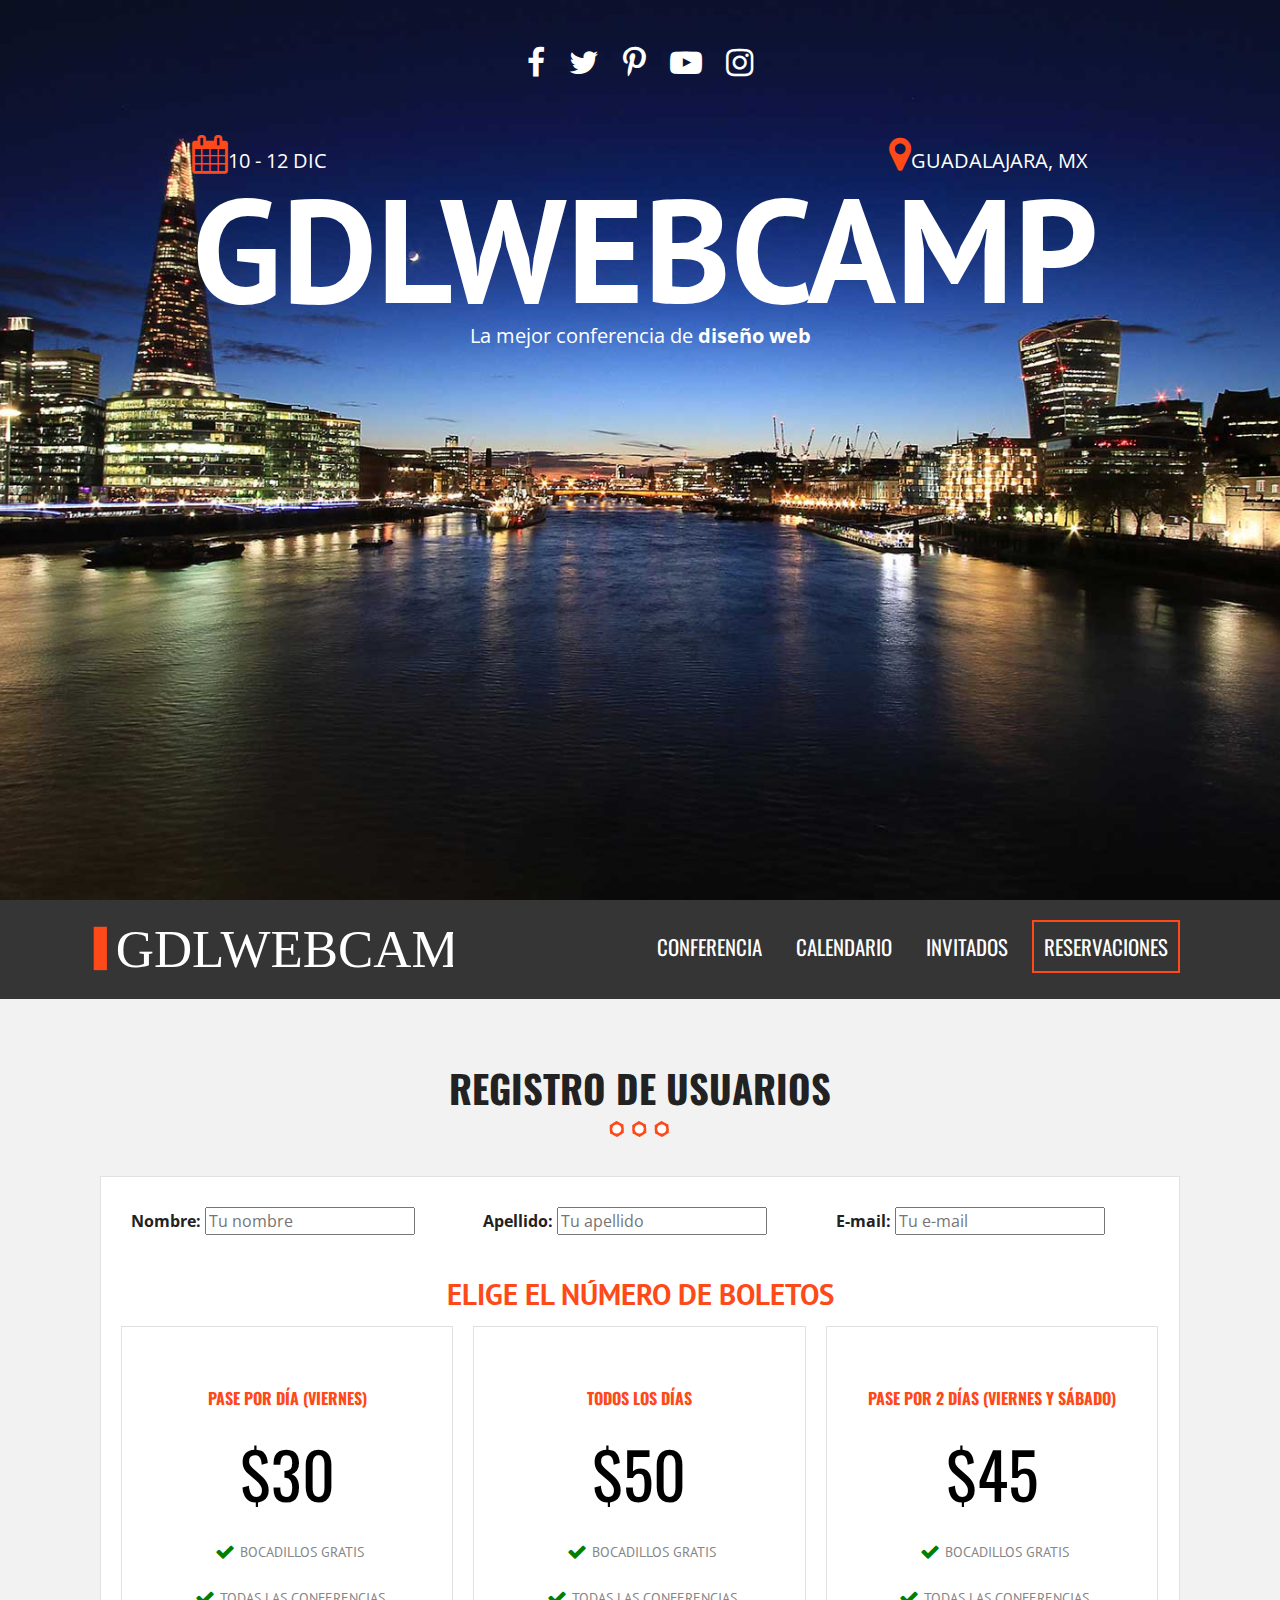
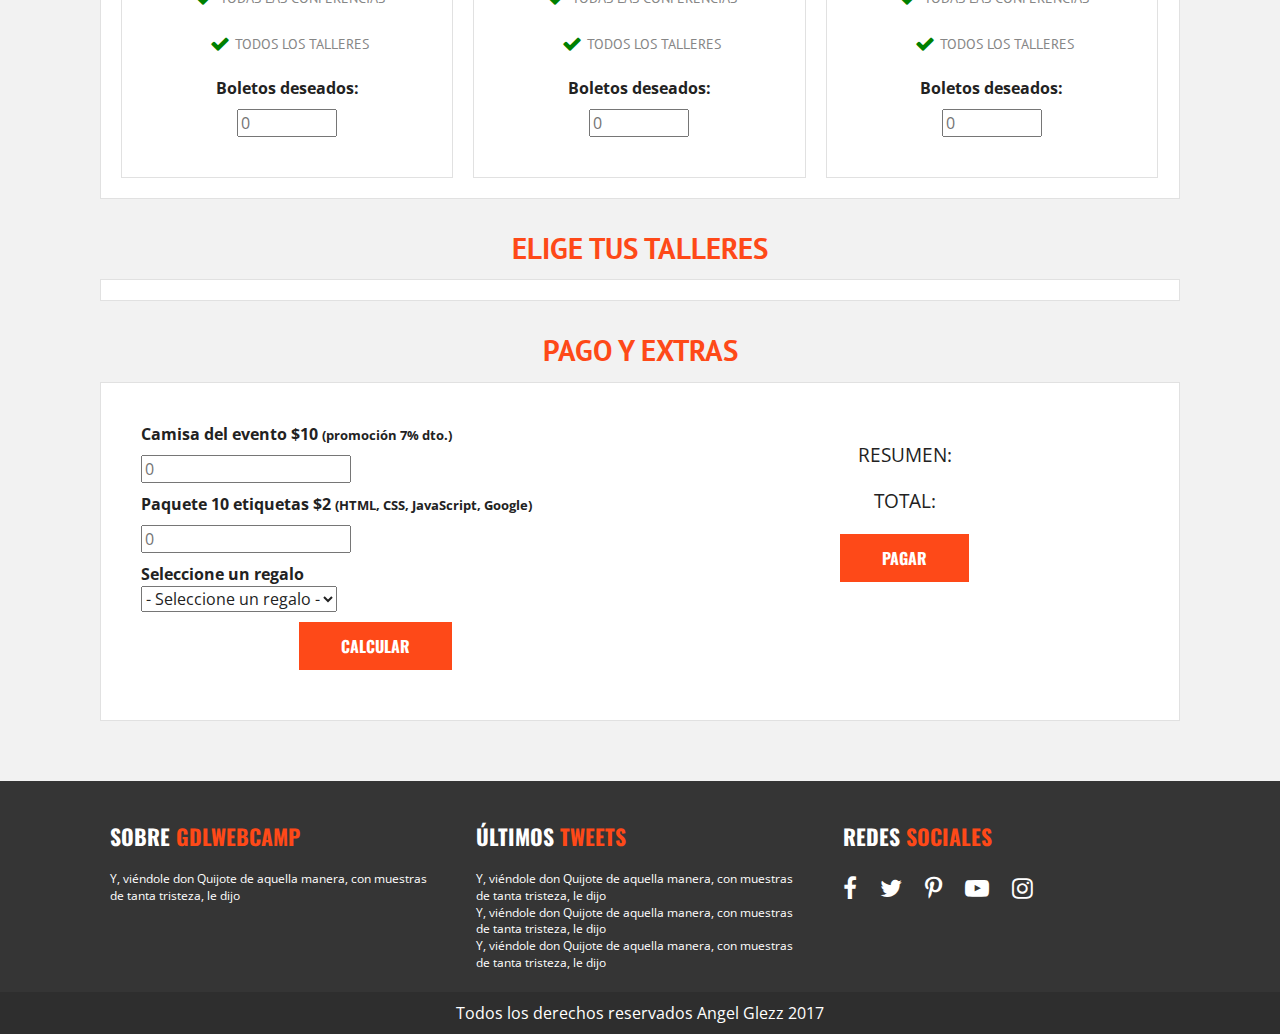
<file: registro.html>
<!doctype html>
<html class="no-js" lang="">
    <head>
        <meta charset="utf-8">
        <meta http-equiv="x-ua-compatible" content="ie=edge">
        <title></title>
        <meta name="description" content="">
        <meta name="viewport" content="width=device-width, initial-scale=1">

        <link rel="apple-touch-icon" href="apple-touch-icon.png">
        <!-- Place favicon.ico in the root directory -->

        <link rel="stylesheet" href="css/normalize.css">
        <link rel="stylesheet" href="css/main.css">
        <script src="js/vendor/modernizr-2.8.3.min.js"></script>
        <link rel="stylesheet" href="css/font-awesome.min.css">
        <link href="https://fonts.googleapis.com/css?family=Open+Sans|Oswald|PT+Sans" rel="stylesheet">
        <script src="https://ajax.googleapis.com/ajax/libs/jquery/2.1.0/jquery.min.js"></script> 
    </head>
    <body>
        <!--[if lt IE 8]>
            <p class="browserupgrade">You are using an <strong>outdated</strong> browser. Please <a href="http://browsehappy.com/">upgrade your browser</a> to improve your experience.</p>
        <![endif]-->

        <!-- Add your site or application content here -->
        <header class="site-header">
            <div class="hero">
                <div class="contenido-header">
                    <nav class="redes-sociales">
                        <a href="#"><i class="fa fa-facebook" aria-hidden="true"></i></a>
                        <a href="#"><i class="fa fa-twitter" aria-hidden="true"></i></a>
                        <a href="#"><i class="fa fa-pinterest-p" aria-hidden="true"></i></a>
                        <a href="#"><i class="fa fa-youtube-play" aria-hidden="true"></i></a>
                        <a href="#"><i class="fa fa-instagram" aria-hidden="true"></i></a>
                    </nav>
                    <div class="informacion-evento">
                        <p class="fecha"><i class="fa fa-calendar" aria-hidden="true"></i>10 - 12 Dic</p>
                        <p class="ciudad"><i class="fa fa-map-marker" aria-hidden="true"></i>Guadalajara, MX</p>
                        <h1 class="nombre-sitio">gdlwebcamp</h1>
                        <p class="slogan">La mejor conferencia de <span>diseño web</span></p>
                    </div>
                </div>
            </div>
        </header>
        <div class="barra">
            <div class="contenedor clearfix">
                <div class="logo">
                    <img src="img/logo.svg" alt="logo gdlwebcamp">
                </div>
                <div class="menu-movil">
                    <span></span>
                    <span></span>
                    <span></span>
                </div>
                <nav class="navegacion-principal clearfix">
                    <a href="#">Conferencia</a>
                    <a href="#">Calendario</a>
                    <a href="#">Invitados</a>
                    <a href="#">Reservaciones</a>
                </nav>
            </div>
        </div>
        <section class="seccion contenedor">
            <h2>Registro de usuarios</h2>
            <form id="registro" class="registro" action="index.html" method="post">
                <div id="datos_usuarios" class="registro caja clearfix">
                    <div class="campo">
                        <label for="nombre">Nombre:</label>
                        <input type="text" name="nombre" id="nombre" placeholder="Tu nombre">
                    </div>
                    <div class="campo">
                        <label for="apellido">Apellido:</label>
                        <input type="text" name="apellido" id="apellido" placeholder="Tu apellido">
                    </div>
                    <div class="campo">
                        <label for="email">E-mail:</label>
                        <input type="email" name="email" id="email" placeholder="Tu e-mail">
                    </div>
                    <div id="error"></div>
                    <div id="paquetes" class="paquetes">
                        <h3>Elige el número de boletos</h3>
                        <ul class="lista-precios clearfix">
                            <li>
                                <div class="tabla-precio">
                                    <h3>Pase por día (Viernes)</h3>
                                    <p class="numero">$30</p>
                                    <ul>
                                        <li>Bocadillos gratis</li>
                                        <li>Todas las conferencias</li>
                                        <li>Todos los talleres</li>
                                        <div class="orden">
                                            <label for="pase_dia">Boletos deseados:</label>
                                            <input type="number" min="0" id="pase_dia" size="3" placeholder="0">
                                        </div>
                                    </ul>
                                </div>
                            </li>
                            <li>
                                <div class="tabla-precio">
                                    <h3>Todos los días</h3>
                                    <p class="numero">$50</p>
                                    <ul>
                                        <li>Bocadillos gratis</li>
                                        <li>Todas las conferencias</li>
                                        <li>Todos los talleres</li>
                                        <div class="orden">
                                            <label for="pase_dia">Boletos deseados:</label>
                                            <input type="number" min="0" id="pase_completo" size="3" placeholder="0">
                                        </div>
                                    </ul>
                                </div>
                            </li>
                            <li>
                                <div class="tabla-precio">
                                    <h3>Pase por 2 días (Viernes y Sábado)</h3>
                                    <p class="numero">$45</p>
                                    <ul>
                                        <li>Bocadillos gratis</li>
                                        <li>Todas las conferencias</li>
                                        <li>Todos los talleres</li>
                                        <div class="orden">
                                            <label for="pase_dia">Boletos deseados:</label>
                                            <input type="number" min="0" id="pase_dosdias" size="3" placeholder="0">
                                        </div>
                                    </ul>
                                </div>
                            </li>
                        </ul>
                    </div>
                </div>
                <div id="eventos" class="eventos clearfix">
                    <h3>Elige tus talleres</h3>
                    <div class="caja">
                        <div id="viernes" class="contenido-dia clearfix">
                            <h4>Viernes</h4>
                            <div>
                                <p>Talleres:</p>
                                <label><input type="checkbox" name="registro[]" id="taller_01" value="taller_01"><time>10:00</time> Responsive Web Design</label>
                                <label><input type="checkbox" name="registro[]" id="taller_02" value="taller_02"><time>12:00</time> Flexbox</label>
                                <label><input type="checkbox" name="registro[]" id="taller_03" value="taller_03"><time>14:00</time> HTML5 y CSS3</label>
                                <label><input type="checkbox" name="registro[]" id="taller_04" value="taller_04"><time>17:00</time> Drupal</label>
                                <label><input type="checkbox" name="registro[]" id="taller_05" value="taller_05"><time>19:00</time> WordPress</label>
                            </div>
                            <div>
                                <p>Conferencias:</p>
                                <label><input type="checkbox" name="registro[]" id="conf_01" value="conf_01"><time>10:00</time> Como ser Freelancer</label>
                                <label><input type="checkbox" name="registro[]" id="conf_02" value="conf_02"><time>17:00</time> Tecnologías del Futuro</label>
                                <label><input type="checkbox" name="registro[]" id="conf_03" value="conf_03"><time>19:00</time> Seguridad en la Web</label>
                            </div>
                            <div>
                                <p>Seminarios:</p>
                                <label><input type="checkbox" name="registro[]" id="sem_01" value="sem_01"><time>10:00</time> Diseño UI y UX para móviles</label>
                            </div>
                        </div> <!--#viernes-->
                        <div id="sabado" class="contenido-dia clearfix">
                            <h4>Sábado</h4>
                            <div>
                                <p>Talleres:</p>
                                <label><input type="checkbox" name="registro[]" id="taller_06" value="taller_06"><time>10:00</time> AngularJS</label>
                                <label><input type="checkbox" name="registro[]" id="taller_07" value="taller_07"><time>12:00</time> PHP y MySQL</label>
                                <label><input type="checkbox" name="registro[]" id="taller_08" value="taller_08"><time>14:00</time> JavaScript Avanzado</label>
                                <label><input type="checkbox" name="registro[]" id="taller_09" value="taller_09"><time>17:00</time> SEO en Google</label>
                                <label><input type="checkbox" name="registro[]" id="taller_10" value="taller_10"><time>19:00</time> De Photoshop a HTML5 y CSS3</label>
                                <label><input type="checkbox" name="registro[]" id="taller_11" value="taller_11"><time>21:00</time> PHP Medio y Avanzado</label>
                            </div>
                            <div>
                                <p>Conferencias:</p>
                                <label><input type="checkbox" name="registro[]" id="conf_04" value="conf_04"><time>10:00</time> Como crear una tienda online que venda millones en pocos días</label>
                                <label><input type="checkbox" name="registro[]" id="conf_05" value="conf_05"><time>17:00</time> Los mejores lugares para encontrar trabajo</label>
                                <label><input type="checkbox" name="registro[]" id="conf_06" value="conf_06"><time>19:00</time> Pasos para crear un negocio rentable</label>
                            </div>
                            <div>
                                <p>Seminarios:</p>
                                <label><input type="checkbox" name="registro[]" id="sem_02" value="sem_02"><time>10:00</time> Aprende a Programar en una mañana</label>
                                <label><input type="checkbox" name="registro[]" id="sem_03" value="sem_03"><time>17:00</time> Diseño UI y UX para móviles</label>
                            </div>
                        </div> <!--#sabado-->
                        <div id="domingo" class="contenido-dia clearfix">
                            <h4>Domingo</h4>
                            <div>
                                <p>Talleres:</p>
                                <label><input type="checkbox" name="registro[]" id="taller_12" value="taller_12"><time>10:00</time> Laravel</label>
                                <label><input type="checkbox" name="registro[]" id="taller_13" value="taller_13"><time>12:00</time> Crea tu propia API</label>
                                <label><input type="checkbox" name="registro[]" id="taller_14" value="taller_14"><time>14:00</time> JavaScript y jQuery</label>
                                <label><input type="checkbox" name="registro[]" id="taller_15" value="taller_15"><time>17:00</time> Creando Plantillas para WordPress</label>
                                <label><input type="checkbox" name="registro[]" id="taller_16" value="taller_16"><time>19:00</time> Tiendas Virtuales en Magento</label>
                            </div>
                            <div>
                                <p>Conferencias:</p>
                                <label><input type="checkbox" name="registro[]" id="conf_07" value="conf_07"><time>10:00</time> Como hacer Marketing en línea</label>
                                <label><input type="checkbox" name="registro[]" id="conf_08" value="conf_08"><time>17:00</time> ¿Con que lenguaje debo empezar?</label>
                                <label><input type="checkbox" name="registro[]" id="conf_09" value="conf_09"><time>19:00</time> Frameworks y librerias Open Source</label>
                            </div>
                            <div>
                                <p>Seminarios:</p>
                                <label><input type="checkbox" name="registro[]" id="sem_04" value="sem_04"><time>14:00</time> Creando una App en Android en una tarde</label>
                                <label><input type="checkbox" name="registro[]" id="sem_05" value="sem_05"><time>17:00</time> Creando una App en iOS en una tarde</label>
                            </div>
                        </div> <!--#domingo-->
                    </div><!--.caja-->
                </div> <!--#eventos-->
                <div id="resumen" class="resumen clearfix">
                    <h3>Pago y Extras</h3>
                    <div class="caja clearfix">
                        <div class="extras">
                            <div class="orden">
                                <label for="camisa_evento">Camisa del evento $10 <small>(promoción 7% dto.)</small></label>
                                <input type="number" min="0" id="camisa_evento" size="3" placeholder="0">
                            </div>
                            <div class="orden">
                                <label for="etiquetas">Paquete 10 etiquetas $2 <small>(HTML, CSS, JavaScript, Google)</small></label>
                                <input type="number" min="0" id="etiquetas" size="3" placeholder="0">
                            </div>
                            <div class="orden">
                                <label for="regalo">Seleccione un regalo</label><br>
                                 <select id="regalo" required>
                                     <option value="">- Seleccione un regalo -</option>
                                     <option value="ETI">Etiquetas</option>
                                     <option value="PUL">Pulsera</option>
                                     <option value="PLU">Plumas</option>
                                 </select>
                            </div>
                            <input type="button" id="calcular" class="button" value="Calcular">
                        </div>
                        <div class="total">
                            <p>Resumen:</p>
                            <div id="lista_productos">
                                
                            </div>
                            <p>Total:</p>
                            <div id="suma_total">
                                
                            </div>
                            <input id="btnRegistro" type="submit" class="button" value="Pagar">
                        </div>
                    </div>
                </div>
            </form>
        </section>
        <footer class="site-footer">
            <div class="contenedor clearfix">
                <div class="footer-informacion">
                    <h3>Sobre <span>gdlwebcamp</span></h3>
                    <p>Y, viéndole don Quijote de aquella manera, con muestras de tanta tristeza, le dijo</p>
                </div>
                <div class="ultimos-tweets">
                    <h3>Últimos <span>tweets</span></h3>
                    <ul>
                        <li>Y, viéndole don Quijote de aquella manera, con muestras de tanta tristeza, le dijo</li>
                        <li>Y, viéndole don Quijote de aquella manera, con muestras de tanta tristeza, le dijo</li>
                        <li>Y, viéndole don Quijote de aquella manera, con muestras de tanta tristeza, le dijo</li>
                    </ul>
                </div>
                <div class="menu">
                    <h3>Redes <span>sociales</span></h3>
                    <nav class="redes-sociales">
                        <a href="#"><i class="fa fa-facebook" aria-hidden="true"></i></a>
                        <a href="#"><i class="fa fa-twitter" aria-hidden="true"></i></a>
                        <a href="#"><i class="fa fa-pinterest-p" aria-hidden="true"></i></a>
                        <a href="#"><i class="fa fa-youtube-play" aria-hidden="true"></i></a>
                        <a href="#"><i class="fa fa-instagram" aria-hidden="true"></i></a>
                    </nav>
                </div>
            </div>
            <p class="copyright">Todos los derechos reservados Angel Glezz 2017</p>
        </footer>

        <script src="https://code.jquery.com/jquery-1.12.0.min.js"></script>
        <script>window.jQuery || document.write('<script src="js/vendor/jquery-1.12.0.min.js"><\/script>')</script>
        <script src="js/plugins.js"></script>
        <script src="js/main.js"></script>

        <!-- Google Analytics: change UA-XXXXX-X to be your site's ID. -->
        <script>
            (function(b,o,i,l,e,r){b.GoogleAnalyticsObject=l;b[l]||(b[l]=
            function(){(b[l].q=b[l].q||[]).push(arguments)});b[l].l=+new Date;
            e=o.createElement(i);r=o.getElementsByTagName(i)[0];
            e.src='https://www.google-analytics.com/analytics.js';
            r.parentNode.insertBefore(e,r)}(window,document,'script','ga'));
            ga('create','UA-XXXXX-X','auto');ga('send','pageview');
        </script>
    </body>
</html>
</file>
<file: css/main.css>
/*! HTML5 Boilerplate v5.3.0 | MIT License | https://html5boilerplate.com/ */

/*
 * What follows is the result of much research on cross-browser styling.
 * Credit left inline and big thanks to Nicolas Gallagher, Jonathan Neal,
 * Kroc Camen, and the H5BP dev community and team.
 */

/* ==========================================================================
   Base styles: opinionated defaults
   ========================================================================== */

html {
    color: #222;
    font-size: 1em;
    line-height: 1.4;
}

/*
 * Remove text-shadow in selection highlight:
 * https://twitter.com/miketaylr/status/12228805301
 *
 * These selection rule sets have to be separate.
 * Customize the background color to match your design.
 */

::-moz-selection {
    background: #b3d4fc;
    text-shadow: none;
}

::selection {
    background: #b3d4fc;
    text-shadow: none;
}

/*
 * A better looking default horizontal rule
 */

hr {
    display: block;
    height: 1px;
    border: 0;
    border-top: 1px solid #ccc;
    margin: 1em 0;
    padding: 0;
}

/*
 * Remove the gap between audio, canvas, iframes,
 * images, videos and the bottom of their containers:
 * https://github.com/h5bp/html5-boilerplate/issues/440
 */

audio,
canvas,
iframe,
img,
svg,
video {
    vertical-align: middle;
}

/*
 * Remove default fieldset styles.
 */

fieldset {
    border: 0;
    margin: 0;
    padding: 0;
}

/*
 * Allow only vertical resizing of textareas.
 */

textarea {
    resize: vertical;
}

/* ==========================================================================
   Browser Upgrade Prompt
   ========================================================================== */

.browserupgrade {
    margin: 0.2em 0;
    background: #ccc;
    color: #000;
    padding: 0.2em 0;
}

/* ==========================================================================
   Author's custom styles
   ========================================================================== */

html {
    box-sizing: border-box;
}

*,*:before, *,*:after {
    box-sizing: inherit;
}

body {
    background-color: #f2f2f2;
    font-family: 'Open Sans', sans-serif;
}

/*  globales  */

h2 {
    font-family: 'Oswald', sans-serif;
    font-size: 2.4em;
    text-transform: uppercase;
    text-align: center;
}

h2:after {
    content: '';
    margin: 0 auto;
    background-image: url(../img/separador.png);
    height: 30px;
    width: 100px;
    display: block;
}

h3 {
    font-size: 1.8em;
    color: #fe4918;
    font-family: 'PT Sans', sans-serif;
    margin: 0;
}

.seccion {
    padding: 30px 0;
}

.seccion p {
    font-size: 1.2em;
    text-align: center;
}

.contenedor {
    width: 95%;
    margin: 0 auto;
}

@media only screen and (min-width: 480px) {
    .contenedor {
        width: 98%;
    }
}

@media only screen and (min-width: 768px) {
    .contenedor {
        width: 90%;
    }
}

@media only screen and (min-width: 992px) {
    .contenedor {
        width: 90%;
        max-width: 1100px;
    }
}

ul {
    list-style: none;
    margin: 0;
    padding: 0;
}

.button {
    background-color: #fe4918;
    padding: 10px 40px;
    color: #fff;
    text-transform: uppercase;
    font-weight: bold;
    font-family: 'Oswald', sans-serif;
    text-decoration: none;
    font-size: 1em;
    margin-top: 20px;
    display: inline-block;
    transition: all .3s ease;
    border: 2px solid #fe4918;
}

.button:hover {
    background-color: #e33000;
}

.button.hollow, .button.hollow:hover {
    background-color: #fff;
    color: #fe4918;
}

.button.transparente {
    background-color: transparent;
    border: 2px solid #fff;
}

.button.transparente:hover {
    border: 2px solid #fe4918;
}

.float-right {
    float: right;
}

/* lettering */

h1.nombre-sitio span {
    position: relative;
    text-shadow: 0 0 30px black;
}

@media only screen and (min-width: 992px) {
    .char1 {
        top: 20px;
        right: 20px;
    }

    .char2 {
        top: 0;
        left: -20px;
    }

    .char3 {
        top: 10px;
        right: 20px;
    }

    .char4 {
        top: 5px;
        right: 10px;
    }

    .char5 {
        top: 15px;
        right: 10px;
    }

    .char6 {
        top: 5px;
        left: 10px;
    }

    .char7 {
        top: 20px;
        left: -10px;
    }

    .char8 {
        top: 0;
        left: 10px;
    }

    .char9 {
        top: 10px;
        right: 20px;
    }

    .char10 {
        top: 20px;
        right: 20px;
    }
}

/*  header  */
div.hero {
    background-image: url(../img/encabezado.jpg);
    height: 100vh;
    background-position: top center;
    background-size: cover;
}

@media only screen and (min-width: 768px) {
    div.contenido-header {
        padding-top: 10px;
    }
}

div.contenido-header {
    padding-top: 40px;
}

nav.redes-sociales {
    text-align: center;
}

nav.redes-sociales a {
    color: #fff;
    font-size: 2em;
    margin-right: 20px;
    text-decoration: none;
}

nav.redes-sociales a:last-child {
    margin-right: 0;
}

div.informacion-evento {
    text-align: center;
    color: #fff;
}

@media only screen and (min-width: 768px) {
    div.informacion-evento {
        width: 70%;
        margin: 0 auto;
        margin-top: 50px;
    }
}

div.informacion-evento p {
    margin: 0;
    display: inline;
    font-size: 20px;
    text-transform: uppercase;
}

div.informacion-evento p i {
    color: #fe4918;
    font-size: 2.4rem;
}

p.fecha {
    float: left;
}

p.ciudad {
    float: right;
    text-align: right;
}

p.slogan {
    text-transform: none!important;
}

p.slogan span {
    font-weight: bold;
}

h1.nombre-sitio {
    font-family: 'PT Sans', sans-serif;
    font-size: 5.9vw;
    text-transform: uppercase;
}

@media only screen and (min-width: 768px) {
    h1.nombre-sitio {
        font-size: 11.5vw;
        margin: 0;
        line-height: 1;
    }
}

/*  barra  */

.fixed {
    position: fixed;
    width: 100%;
    top: 0;
    left: 0;
    z-index: 2;
}

div.barra {
    background-color: #353535;
    padding: 20px 0;
}

div.logo {
    width: 80%;
    float: left;
}

div.logo img {
    width: 100%;
}

@media only screen and (min-width: 768px) {
    div.logo {
        width: 33%;
    }
}
/*  navegacion principal  */
nav.navegacion-principal {
    display: none;
    width: 100%;
}

nav.navegacion-principal a {
    font-family: 'Oswald', sans-serif;
    color: #fff;
    font-size: 1.3em;
    text-transform: uppercase;
    text-decoration: none;
    transition: all .6s ease;
    width: 100%;
    display: block;
    text-align: center;
    margin-bottom: 10px;
    margin-top: 10px;
}

nav.navegacion-principal a:hover {
    background-color: #fe4918;
}

nav.navegacion-principal a:last-child {
    border: 2px solid #fe4918;
}

nav.navegacion-principal a:last-child:hover {
    color: #fff;
}

@media only screen and (min-width: 768px) {
    nav.navegacion-principal {
        width: 67%;
        float: right;
        text-align: right;
        display: block;
    }

    nav.navegacion-principal a {
        padding: 10px 10px;
        width: auto;
        display: inline-block;
        text-align: center;
        margin: 0 10px 0 0;
    }
}

/*  menu movil  */

div.menu-movil {
    width: 60px;
    display: block;
    float: right;
    text-align: right;
    margin-top: 12px;
}

div.menu-movil:hover {
    cursor: pointer;
}

@media only screen and (min-width: 768px) {
    div.menu-movil {
        display: none;
    }
}

div.menu-movil span {
    height: 8px;
    margin-bottom: 6px;
    background-color: #fff;
    display: block;
}

/*  talleres  */

section.programa {
    position: relative;
}

div.contenedor-video {
    max-width: 100%;
    overflow-x: hidden;
}

div.contenido-programa {
    position: absolute;
    top: 0;
    left: 0;
    height: 100%;
    width: 100%;
}

div.programa-evento {
    background-color: rgba(255,255,255,0.8);
    padding: 15px;
    margin-top: 80px;
}

@media only screen and (min-width: 768px) {
    div.programa-evento {
        width: 70%;
    }
}

@media only screen and (max-width: 992px) {
    div.programa-evento {
        width: 50%;
    }
}

nav.menu-programa {
    width: 100%;
}

@media only screen and (min-width: 768px) {
    nav.menu-programa {
        display: table;
    }
}

nav.menu-programa a {
    display: block;
    text-align: center;
    color: #000;
    text-decoration: none;
    font-family: 'Oswald', sans-serif;
    margin-bottom: 10px;
    font-size: 1.2em;
    position: relative;
    padding: 10px;
    border-bottom: 1px solid #fe4918;
}

nav.menu-programa a.activo::after {
    position: absolute;
    content: '';
    left: 0;
    right: 0;
    margin-right: auto;
    margin-left: auto;
    height: 20px;
    width: 30px;
    bottom: -20px;
    background-image: url('../img/talleres-flecha.jpg');
    background-position: top center;
    background-repeat: no-repeat;
}

@media only screen and (min-width: 768px) {
    nav.menu-programa a {
        display: table-cell;
    }
}

nav.menu-programa a i, div.detalle-evento p i {
    color: #fe4918;
    font-size: 1.6em;
    margin-right: 10px;
}


div.ocultar {
    display: none;
}

/*  detalle evento  */
div.detalle-evento {
    margin-top: 20px;
    border-bottom: 1px solid #000;
    padding: 0 20px;
}

div.detalle-evento:nth-child(2) {
    border: none;
}

div.detalle-evento p {
    margin-bottom: 20px;
    font-size: 20px;
}

/*  invitados  */
ul.lista-invitados li {
    padding: 10px;
    float: left;
}

@media only screen and (min-width: 480px) {
    ul.lista-invitados li {
        width: 50%;
    }
}

@media only screen and (min-width: 768px) {
    ul.lista-invitados li {
        width: 33.3%;
    }
}

div.invitado {
    position: relative;
    overflow: hidden;
}

div.invitado img {
    max-width: 100%;
    filter: gray;
    -webkit-filter: grayscale(1);
    -webkit-transition: all .5s ease-in-out;
}

div.invitado:hover img {
    -webkit-filter: grayscale(0);
    -webkit-transform: scale(1.1);
}

div.invitado p {
    position: absolute;
    bottom: 0;
    left: 0;
    padding: 15px 10px;
    margin: 0;
    background-color: rgba(0,0,0,0.55);
    width: 100%;
    text-align: left;
    font-family: 'Oswald', sans-serif;
    color: #fe4918;
    text-transform: uppercase;
    -webkit-transition: all .5s ease-in-out;
}

div.invitado:hover p {
    bottom: -80px;
    opacity: 0;
}

/*  contador  */
.parallax::before {
    width: 100%;
    height: 100%;
    position: absolute;
    top: 0;
    left: 0;
    background-repeat: no-repeat;
    background-size: cover;
    background-position: center center;
    background-attachment: fixed;
    -webkit-filter: brightness(.8);
    filter: brightness(.8);
}
div.contador {
    position: relative;
    height: auto;
}

div.contador::before {
    background-image: url(../img/bg-resumen.jpg);
    content: '';
}

ul.resumen-evento {
    position: relative;
    padding: 120px 0;
}

ul.resumen-evento li {
    width: 50%;
    float: left;
    text-align: center;
    color: #fff;
    text-transform: uppercase;
    font-family: 'Oswald', sans-serif;
    font-size: 24px;
}

@media only screen and (min-width: 768px) {
    ul.resumen-evento li {
        width: 25%;
    }
}

p.numero {
    font-family: 'Oswald', sans-serif;
    color: #fe4918;
    font-size: 4em;
    display: block;
    margin: 0 0 10px 0;
}

/*  tabla de precios  */
ul.lista-precios > li {
    padding: 10px;
}

@media only screen and (min-width: 768px) {
    ul.lista-precios > li {
        float: left;
        width: 33.3%;
    }
}

div.tabla-precio {
    border: 1px solid #e1e1e1;
    background-color: #fff;
    padding: 40px 0;
    text-align: center;
    transition: all .3s ease;
}

div.tabla-precio:hover {
    transform: scale(1.1);
    border: 1px solid #fe4918;
    box-shadow: 0px 0px 50px #666;
}

div.tabla-precio ul li {
    font-family: 'PT Sans', sans-serif;
    font-size: 14px;
    margin-bottom: 20px;
    text-transform: uppercase;
    color: #868686;
    line-height: 26px;
}

div.tabla-precio ul li:before {
    font-family: 'FontAwesome';
    display: inline-block;
    vertical-align: top;
    padding: 0 5px;
    font-size: 20px;
    color: green;
    -webkit-font-smoothing: antialiased;
    content: '\f00c';
}

div.tabla-precio h3 {
    font-family: 'Oswald', sans-serif;
    font-size: 16px;
    text-transform: uppercase;
}

div.tabla-precio p.numero {
    color: #000;
    margin: 20px 0;
}

/*  mapa  */
div.mapa {
    height: 420px;
    background-color: green;
}

/*  testimoniales  */
div.testimoniales {
    padding-bottom: 20px;
}

div.testimonial {
    padding: 5px;
}

@media only screen and (min-width: 768px) {
    div.testimonial {
        float: left;
        width: 33.3%;
    }
}

blockquote {
    background-color: #fff;
    border: 1px solid #e1e1e1;
    position: relative;
    margin: 0 0 10px 0;
    padding-bottom: 20px;
}

blockquote p {
    text-align: left!important;
    font-size: 1em!important;
    font-family: 'PT Sans', sans-serif;
    padding: 0 20px 0 65px;
}

blockquote p:before {
    content: '\201c';
    position: absolute;
    left: 13px;
    top: 8px;
    font-size: 8rem;
    margin: 0;
    padding: 0;
    line-height: 1;
    color: #fe4918;
}

footer.info-testimonial {
    padding: 0;
    background-color: transparent;
}

footer.info-testimonial img {
    float: left;
    width: 20%;
    border-radius: 50%;
    margin-left: 20px;
}

footer.info-testimonial cite {
    text-align: left;
    color: #fe4918;
    text-transform: uppercase;
    font-size: 12px;
    padding-top: 20px;
    width: 66.6%;
    float: right;
    font-weight: bold;
    font-style: normal;
}

footer.info-testimonial cite span {
    color: #000;
    display: block;
    text-transform: none;
    margin-top: 5px;
}

/*  newsletter  */
div.newsletter {
    position: relative;
    height: auto;
}

div.newsletter:before {
    background-image: url(../img/bg-newsletter.jpg);
    content: '';
}

div.newsletter .contenido {
    padding: 100px 0;
    color: #fff;
    text-align: center;
    position: relative;
}

div.newsletter .contenido p {
    font-size: 1.2em;
    text-transform: lowercase;
}

div.newsletter .contenido h3 {
    color: #fff;
    text-transform: uppercase;
    font-size: 7vw;
    font-family: 'PT Sans', sans-serif;
}

/*  cuenta regresiva  */
div.cuenta-regresiva ul li {
    text-transform: uppercase;
    font-family: 'Oswald', sans-serif;
    font-size: 1.6rem;
    text-align: center;
}

@media only screen and (min-width: 768px) {
    div.cuenta-regresiva ul li {
        width: 25%;
        float: left;
    }
}

/*  footer  */
footer {
    background-color: #353535;
    padding-top: 40px;
    margin-top: 20px;
}

footer .contenedor > div {
    color: #fff;
    padding: 0 20px;
    font-size: 12px;
}

@media only screen and (min-width: 768px) {
    footer .contenedor > div {
        width: 33.3%;
        float: left;
    }
}

footer h3 {
    color: #fff;
    text-transform: uppercase;
    font-family: 'Oswald', sans-serif;
    margin-bottom: 20px;
}

footer h3 span {
    color: #fe4918;
}

footer.ultimos-tweets li {
    margin-bottom: 10px;
}

footer nav.redes-sociales {
    text-align: left;
}

p.copyright {
    background-color: #2e2e2e;
    color: #fff;
    padding: 10px 0;
    margin: 20px 0 0 0;
    text-align: center;
}

/** INTERNAS  **/

/** conferencia **/

body.conferencia .navegacion-principal .activo {
    border-bottom: 2px solid #fe4918;
}

div.galeria a {
    display: inline-block;
    margin-bottom: 4px;
}

/**  registro  **/
form.registro h3 {
    text-align: center;
    text-transform: uppercase;
    margin: 20px 0 0 0;
}

form.registro label {
    margin-bottom: 5px;
    font-weight: bold;
}

h4 {
    text-align: center;
    text-transform: uppercase;
    border-bottom: 2px solid #fe4918;
    padding-bottom: 10px;
    font-size: 1.2em;
}

div.caja {
    background-color: #fff;
    border: 1px solid #e1e1e1;
    padding: 10px;
    margin: 10px;
}

div.campo {
    padding: 20px;
}

@media only screen and (min-width: 768px) {
    div.campo {
        float: left;
        width: 33.3%;
    }
}

div.paquetes .tabla-precio:hover {
    transform: none;
    box-shadow: none;
}

div.paquetes .tabla-precio input {
    clear: both;
    width: 100px;
    margin: 10px auto 0 auto;
    display: block;
}

div.contenido-dia {
    padding: 20px;
    display: none;
}

@media only screen and (min-width: 768px) {
    div.contenido-dia > div {
        float: left;
        width:  33.3%;
    }
}

div.contenido-dia > div p {
    text-align: left;
}

div.contenido-dia > div label {
    display: block;
    margin-bottom: 10px;
}

div.contenido-dia > div input {
    margin-right: 10px;
}

div.contenido-dia > div label time {
    color: #fe4918;
    font-weight: bold;
}

/**  resumen y registro  **/
div.resumen p {
    font-size: 1.2em;
    text-transform: uppercase;
}

div.resumen div.extras {
    float: left;
    width: 50%;
    padding: 30px;
}

div.extras div.orden {
    text-align: left;
    margin-bottom: 10px;
}

div.extras div.orden input {
    margin: 10px 0 0 0;
}

div.resumen div.total {
    float: right;
    width: 50%;
    padding: 30px;
}

div.resumen input {
    display: block;
    margin: 10px auto;
}

div#lista_productos {
    background-color: #e1e1e1;
    padding: 20px;
    display: none;
}

div#suma_total {
    text-align: center;
    font-size: 2em;
    color: #fe4918;
}

div#error {
    clear: both;
}







/* ==========================================================================
   Helper classes
   ========================================================================== */

/*
 * Hide visually and from screen readers
 */

.hidden {
    display: none !important;
}

/*
 * Hide only visually, but have it available for screen readers:
 * http://snook.ca/archives/html_and_css/hiding-content-for-accessibility
 */

.visuallyhidden {
    border: 0;
    clip: rect(0 0 0 0);
    height: 1px;
    margin: -1px;
    overflow: hidden;
    padding: 0;
    position: absolute;
    width: 1px;
}

/*
 * Extends the .visuallyhidden class to allow the element
 * to be focusable when navigated to via the keyboard:
 * https://www.drupal.org/node/897638
 */

.visuallyhidden.focusable:active,
.visuallyhidden.focusable:focus {
    clip: auto;
    height: auto;
    margin: 0;
    overflow: visible;
    position: static;
    width: auto;
}

/*
 * Hide visually and from screen readers, but maintain layout
 */

.invisible {
    visibility: hidden;
}

/*
 * Clearfix: contain floats
 *
 * For modern browsers
 * 1. The space content is one way to avoid an Opera bug when the
 *    `contenteditable` attribute is included anywhere else in the document.
 *    Otherwise it causes space to appear at the top and bottom of elements
 *    that receive the `clearfix` class.
 * 2. The use of `table` rather than `block` is only necessary if using
 *    `:before` to contain the top-margins of child elements.
 */

.clearfix:before,
.clearfix:after {
    content: " "; /* 1 */
    display: table; /* 2 */
}

.clearfix:after {
    clear: both;
}

/* ==========================================================================
   EXAMPLE Media Queries for Responsive Design.
   These examples override the primary ('mobile first') styles.
   Modify as content requires.
   ========================================================================== */

@media only screen and (min-width: 35em) {
    /* Style adjustments for viewports that meet the condition */
}

@media print,
       (-webkit-min-device-pixel-ratio: 1.25),
       (min-resolution: 1.25dppx),
       (min-resolution: 120dpi) {
    /* Style adjustments for high resolution devices */
}

/* ==========================================================================
   Print styles.
   Inlined to avoid the additional HTTP request:
   http://www.phpied.com/delay-loading-your-print-css/
   ========================================================================== */

@media print {
    *,
    *:before,
    *:after,
    *:first-letter,
    *:first-line {
        background: transparent !important;
        color: #000 !important; /* Black prints faster:
                                   http://www.sanbeiji.com/archives/953 */
        box-shadow: none !important;
        text-shadow: none !important;
    }

    a,
    a:visited {
        text-decoration: underline;
    }

    a[href]:after {
        content: " (" attr(href) ")";
    }

    abbr[title]:after {
        content: " (" attr(title) ")";
    }

    /*
     * Don't show links that are fragment identifiers,
     * or use the `javascript:` pseudo protocol
     */

    a[href^="#"]:after,
    a[href^="javascript:"]:after {
        content: "";
    }

    pre,
    blockquote {
        border: 1px solid #999;
        page-break-inside: avoid;
    }

    /*
     * Printing Tables:
     * http://css-discuss.incutio.com/wiki/Printing_Tables
     */

    thead {
        display: table-header-group;
    }

    tr,
    img {
        page-break-inside: avoid;
    }

    img {
        max-width: 100% !important;
    }

    p,
    h2,
    h3 {
        orphans: 3;
        widows: 3;
    }

    h2,
    h3 {
        page-break-after: avoid;
    }
}
</file>
